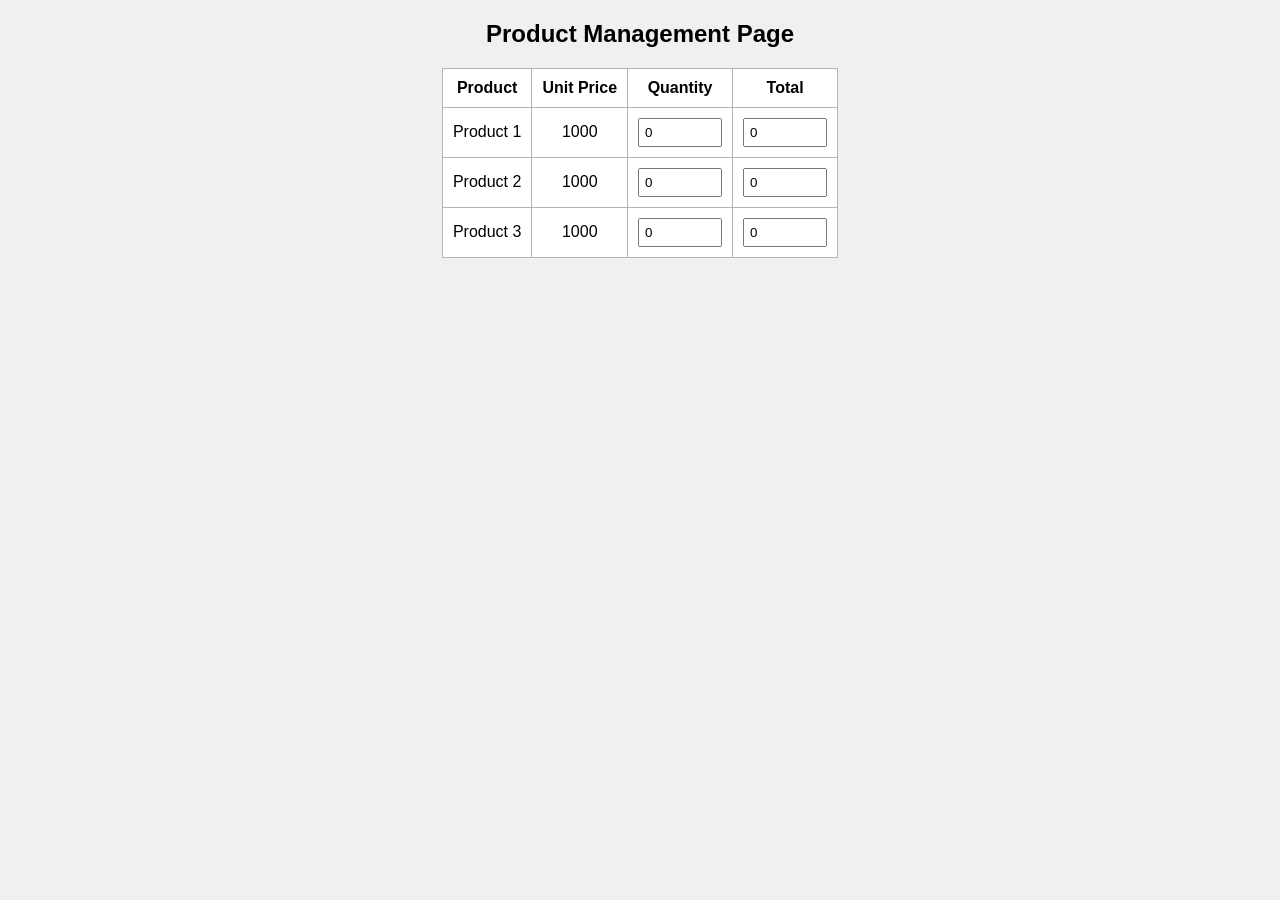
<file: Lab-7/Lab-7/index.html>
<!DOCTYPE html>
<html>
<head>
<title>Product Management</title>
<link rel="stylesheet" href="style.css">
</head>

<body>

<h2>Product Management Page</h2>

<table>

<tr>
<th>Product</th>
<th>Unit Price</th>
<th>Quantity</th>
<th>Total</th>
</tr>

<tr>
<td>Product 1</td>
<td>1000</td>
<td><input type="number" class="qty" value="0"></td>
<td><input type="text" class="total" readonly value="0"></td>
</tr>

<tr>
<td>Product 2</td>
<td>1000</td>
<td><input type="number" class="qty" value="0"></td>
<td><input type="text" class="total" readonly value="0"></td>
</tr>

<tr>
<td>Product 3</td>
<td>1000</td>
<td><input type="number" class="qty" value="0"></td>
<td><input type="text" class="total" readonly value="0"></td>
</tr>

</table>

<script src="script.js"></script>

</body>
</html>
</file>
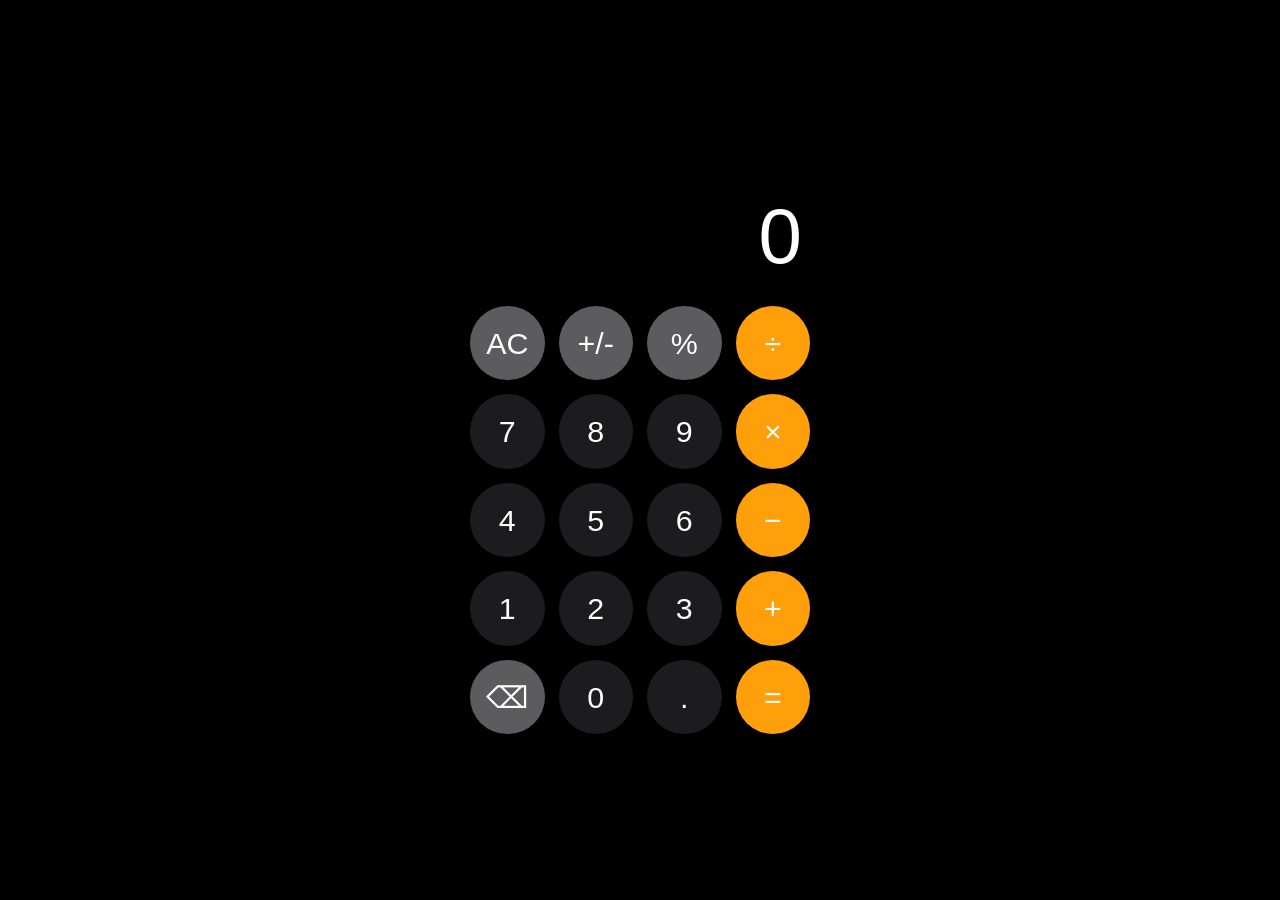
<file: Lab 5/Calculator.html>
<!DOCTYPE html>
<html lang="en">
<head>
<meta charset="UTF-8" />
<meta name="viewport" content="width=device-width, initial-scale=1.0" />
<title>Calculator</title>
<style>

    * {

      box-sizing: border-box;

    }

    body {

      margin: 0;

      min-height: 100vh;

      display: flex;

      align-items: center;

      justify-content: center;

      background: #000;

      font-family: Arial, Helvetica, sans-serif;

    }

    .calculator {

      width: min(92vw, 380px);

      padding: 20px;

    }

    .display-wrapper {

      min-height: 140px;

      display: flex;

      align-items: flex-end;

      justify-content: flex-end;

      padding: 16px 8px 24px;

    }

    .display {

      width: 100%;

      color: #fff;

      font-size: clamp(48px, 10vw, 78px);

      text-align: right;

      overflow: hidden;

      text-overflow: ellipsis;

      white-space: nowrap;

    }

    .buttons {

      display: grid;

      grid-template-columns: repeat(4, 1fr);

      gap: 14px;

    }

    .btn {

      border: none;

      border-radius: 50%;

      aspect-ratio: 1 / 1;

      font-size: 1.9rem;

      cursor: pointer;

      transition: transform 0.12s ease, filter 0.12s ease;

    }

    .btn:active {

      transform: scale(0.96);

      filter: brightness(1.08);

    }

    .btn-number {

      background: #1c1c1e;

      color: #fff;

    }

    .btn-function {

      background: #5c5c5f;

      color: #fff;

    }

    .btn-operator {

      background: #ff9f0a;

      color: #fff;

    }

    @media (max-width: 420px) {

      .calculator {

        padding: 14px;

      }

      .buttons {

        gap: 10px;

      }

      .btn {

        font-size: 1.5rem;

      }

    }
</style>
</head>
<body>
<div class="calculator">
<div class="display-wrapper">
<div class="display" id="display">0</div>
</div>
<div class="buttons">
<button class="btn btn-function" data-action="clear">AC</button>
<button class="btn btn-function" data-action="sign">+/-</button>
<button class="btn btn-function" data-action="percent">%</button>
<button class="btn btn-operator" data-action="operator" data-value="divide">÷</button>
<button class="btn btn-number" data-number="7">7</button>
<button class="btn btn-number" data-number="8">8</button>
<button class="btn btn-number" data-number="9">9</button>
<button class="btn btn-operator" data-action="operator" data-value="multiply">×</button>
<button class="btn btn-number" data-number="4">4</button>
<button class="btn btn-number" data-number="5">5</button>
<button class="btn btn-number" data-number="6">6</button>
<button class="btn btn-operator" data-action="operator" data-value="subtract">−</button>
<button class="btn btn-number" data-number="1">1</button>
<button class="btn btn-number" data-number="2">2</button>
<button class="btn btn-number" data-number="3">3</button>
<button class="btn btn-operator" data-action="operator" data-value="add">+</button>
<button class="btn btn-function" data-action="backspace">⌫</button>
<button class="btn btn-number" data-number="0">0</button>
<button class="btn btn-number" data-number=".">.</button>
<button class="btn btn-operator" data-action="equals">=</button>
</div>
</div>
<script>

    const display = document.getElementById("display");

    const buttons = document.querySelector(".buttons");

    let currentValue = "0";

    let firstOperand = null;

    let operator = null;

    let waitingForSecondOperand = false;

    function updateDisplay() {

      display.textContent = currentValue;

    }

    function inputNumber(number) {

      if (waitingForSecondOperand) {

        currentValue = number === "." ? "0." : number;

        waitingForSecondOperand = false;

        return;

      }

      if (number === ".") {

        if (!currentValue.includes(".")) {

          currentValue += ".";

        }

        return;

      }

      currentValue = currentValue === "0" ? number : currentValue + number;

    }

    function handleOperator(nextOperator) {

      const inputValue = parseFloat(currentValue);

      if (firstOperand === null) {

        firstOperand = inputValue;

      } else if (operator && !waitingForSecondOperand) {

        const result = calculate(firstOperand, inputValue, operator);

        currentValue = String(result);

        firstOperand = result;

      }

      operator = nextOperator;

      waitingForSecondOperand = true;

    }

    function calculate(first, second, currentOperator) {

      if (currentOperator === "add") return first + second;

      if (currentOperator === "subtract") return first - second;

      if (currentOperator === "multiply") return first * second;

      if (currentOperator === "divide") return second === 0 ? "Error" : first / second;

      return second;

    }

    function resetCalculator() {

      currentValue = "0";

      firstOperand = null;

      operator = null;

      waitingForSecondOperand = false;

    }

    function toggleSign() {

      if (currentValue === "0" || currentValue === "Error") return;

      currentValue = String(parseFloat(currentValue) * -1);

    }

    function toPercent() {

      if (currentValue === "Error") return;

      currentValue = String(parseFloat(currentValue) / 100);

    }

    function backspace() {

      if (waitingForSecondOperand) return;

      if (currentValue === "Error") {

        resetCalculator();

        return;

      }

      currentValue = currentValue.length > 1 ? currentValue.slice(0, -1) : "0";

      if (currentValue === "-" || currentValue === "") {

        currentValue = "0";

      }

    }

    function showResult() {

      if (operator === null || waitingForSecondOperand) return;

      const secondOperand = parseFloat(currentValue);

      const result = calculate(firstOperand, secondOperand, operator);

      currentValue = String(result);

      firstOperand = result === "Error" ? null : result;

      operator = null;

      waitingForSecondOperand = true;

    }

    buttons.addEventListener("click", (event) => {

      const button = event.target.closest("button");

      if (!button) return;

      if (button.dataset.number !== undefined) {

        inputNumber(button.dataset.number);

        updateDisplay();

        return;

      }

      const action = button.dataset.action;

      if (action === "clear") resetCalculator();

      if (action === "sign") toggleSign();

      if (action === "percent") toPercent();

      if (action === "backspace") backspace();

      if (action === "operator") handleOperator(button.dataset.value);

      if (action === "equals") showResult();

      updateDisplay();

    });

    updateDisplay();
</script>
</body>
</html>
</file>
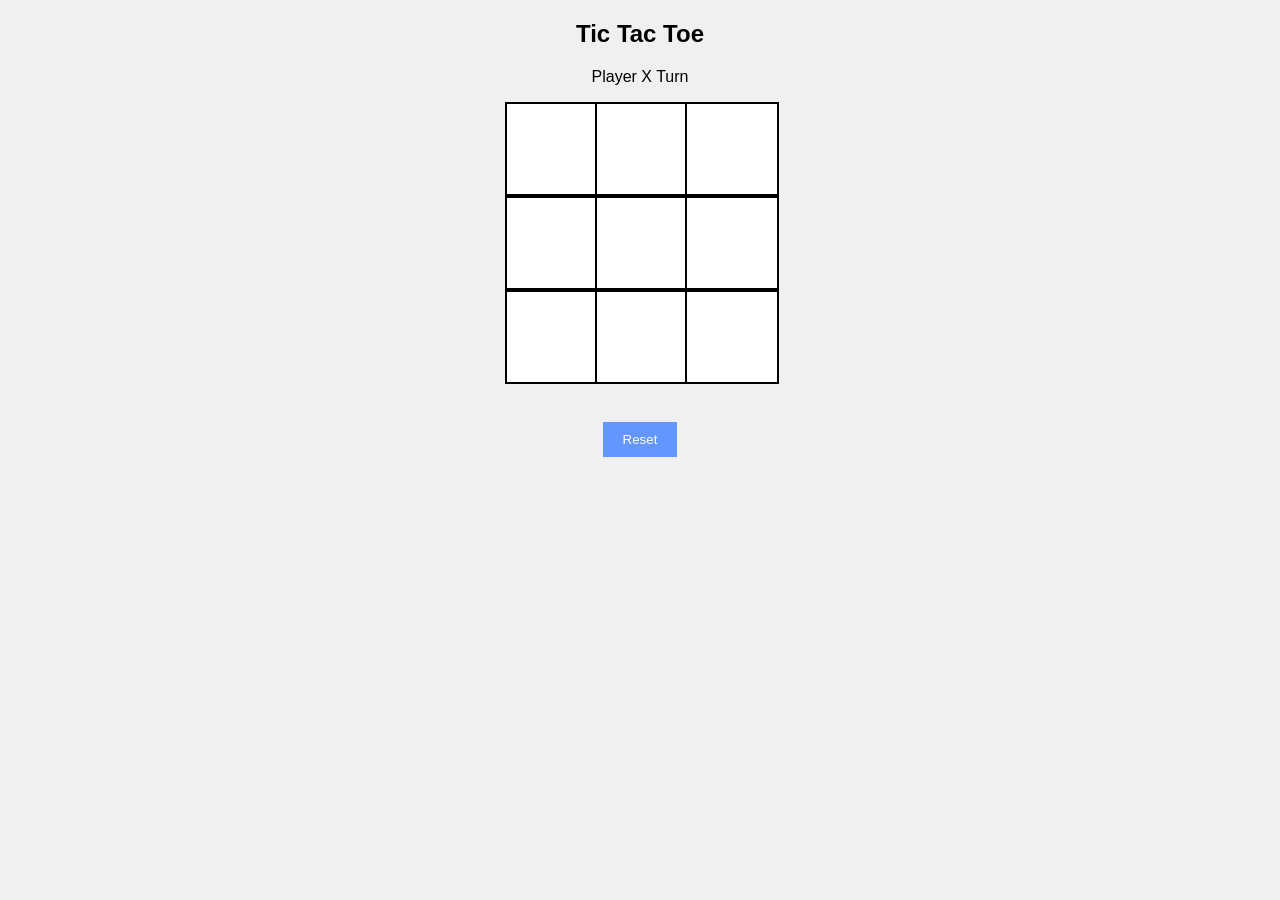
<file: Lab 6/js lab2.html>
<!DOCTYPE html>
<html>
<head>
<title>Tic Tac Toe</title>
<style>

body{

    text-align:center;

    font-family: Arial;

    background: rgb(240,240,240);

}

.board{

    width:270px;

    margin:auto;

    display:grid;

    grid-template-columns:90px 90px 90px;

}

.cell{

    width:90px;

    height:90px;

    border:2px solid rgb(0,0,0);

    font-size:40px;

    display:flex;

    justify-content:center;

    align-items:center;

    cursor:pointer;

    background: rgb(255,255,255);

}

.win{

    background: rgb(120,255,120);

}

button{

    margin-top:20px;

    padding:10px 20px;

    background: rgb(100,150,255);

    border:none;

    color:white;

}
</style>
</head>
<body>
<h2>Tic Tac Toe</h2>
<p id="status">Player X Turn</p>
<div class="board">
<div class="cell" onclick="play(this,0)"></div>
<div class="cell" onclick="play(this,1)"></div>
<div class="cell" onclick="play(this,2)"></div>
<div class="cell" onclick="play(this,3)"></div>
<div class="cell" onclick="play(this,4)"></div>
<div class="cell" onclick="play(this,5)"></div>
<div class="cell" onclick="play(this,6)"></div>
<div class="cell" onclick="play(this,7)"></div>
<div class="cell" onclick="play(this,8)"></div>
</div>
<br>
<button onclick="resetGame()">Reset</button>
<script>

let player="X"

let board=["","","","","","","","",""]

let gameOver=false

function play(cell,index){

if(cell.innerHTML!="" || gameOver){

return

}

cell.innerHTML=player

board[index]=player

checkWinner()

if(!gameOver){

if(player=="X"){

player="O"

}else{

player="X"

}

document.getElementById("status").innerHTML="Player "+player+" Turn"

}

}

function checkWinner(){

let c=document.getElementsByClassName("cell")

if(board[0]==player && board[1]==player && board[2]==player){

win(c[0],c[1],c[2])

}

else if(board[3]==player && board[4]==player && board[5]==player){

win(c[3],c[4],c[5])

}

else if(board[6]==player && board[7]==player && board[8]==player){

win(c[6],c[7],c[8])

}

else if(board[0]==player && board[3]==player && board[6]==player){

win(c[0],c[3],c[6])

}

else if(board[1]==player && board[4]==player && board[7]==player){

win(c[1],c[4],c[7])

}

else if(board[2]==player && board[5]==player && board[8]==player){

win(c[2],c[5],c[8])

}

else if(board[0]==player && board[4]==player && board[8]==player){

win(c[0],c[4],c[8])

}

else if(board[2]==player && board[4]==player && board[6]==player){

win(c[2],c[4],c[6])

}

}

function win(a,b,c){

a.classList.add("win")

b.classList.add("win")

c.classList.add("win")

document.getElementById("status").innerHTML="Player "+player+" Wins!"

gameOver=true

}

function resetGame(){

let cells=document.getElementsByClassName("cell")

for(let i=0;i<cells.length;i++){

cells[i].innerHTML=""

cells[i].classList.remove("win")

}

board=["","","","","","","","",""]

player="X"

gameOver=false

document.getElementById("status").innerHTML="Player X Turn"

}
</script>
</body>
</html>
</file>
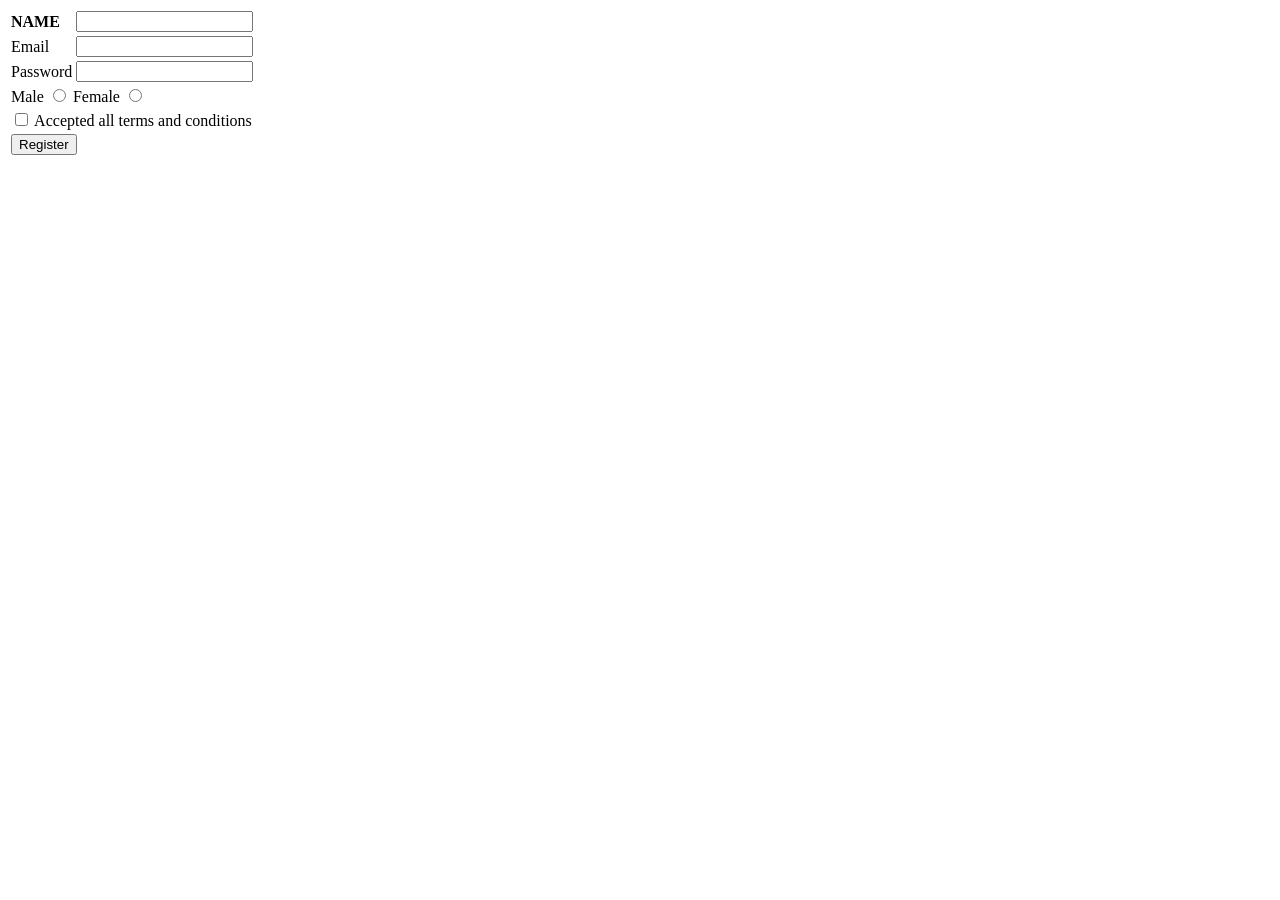
<file: Lab-0/Registration.html>
<!DOCTYPE html>
<html>
<head>
  <title>Registration</title>
</head>
<body>

  <table>
    <tr>
      <td><b>NAME</b></td>
      <td><input type="text" name="name"></td>
    </tr>

    <tr>
      <td>Email</td>
      <td><input type="email" name="email"></td>
    </tr>

    <tr>
      <td>Password</td>
      <td><input type="password" name="password"></td>
    </tr>

    <tr>
      <td colspan="2">
        Male <input type="radio" name="gender" value="male">
        Female <input type="radio" name="gender" value="female">
      </td>
    </tr>

    <tr>
      <td colspan="2">
        <input type="checkbox" name="terms">
        Accepted all terms and conditions
      </td>
    </tr>

    <tr>
      <td colspan="2">
        <input type="submit" value="Register">
      </td>
    </tr>
  </table>

</body>
</html>
</file>
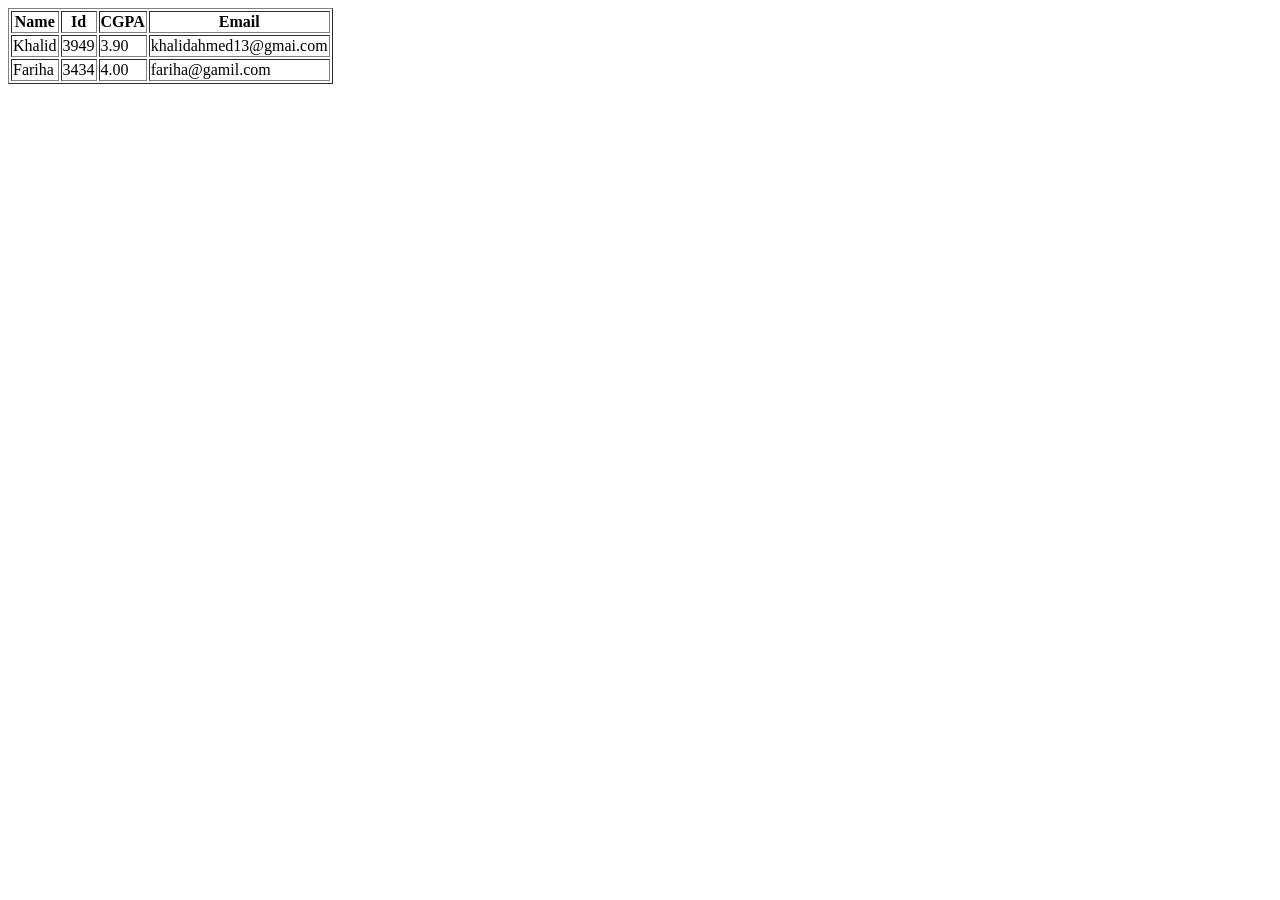
<file: Lab-0/Student.html>
<!DOCTYPE html>
<html>
<head>
  <title>Student</title>
</head>
<body>
  <table border="1">
    <tr>
      <th>Name</th>
      <th>Id</th>
      <th>CGPA</th>
      <th>Email</th>
    </tr>
    <tr>
      <td>Khalid</td>
      <td>3949</td>
      <td>3.90</td>
      <td>khalidahmed13@gmai.com</td>
    </tr>
    <tr>
      <td>Fariha</td>
      <td>3434</td>
      <td>4.00</td>
      <td>fariha@gamil.com</td>
    </tr>
    </tr>
  </table>
</body>
</html>
</file>
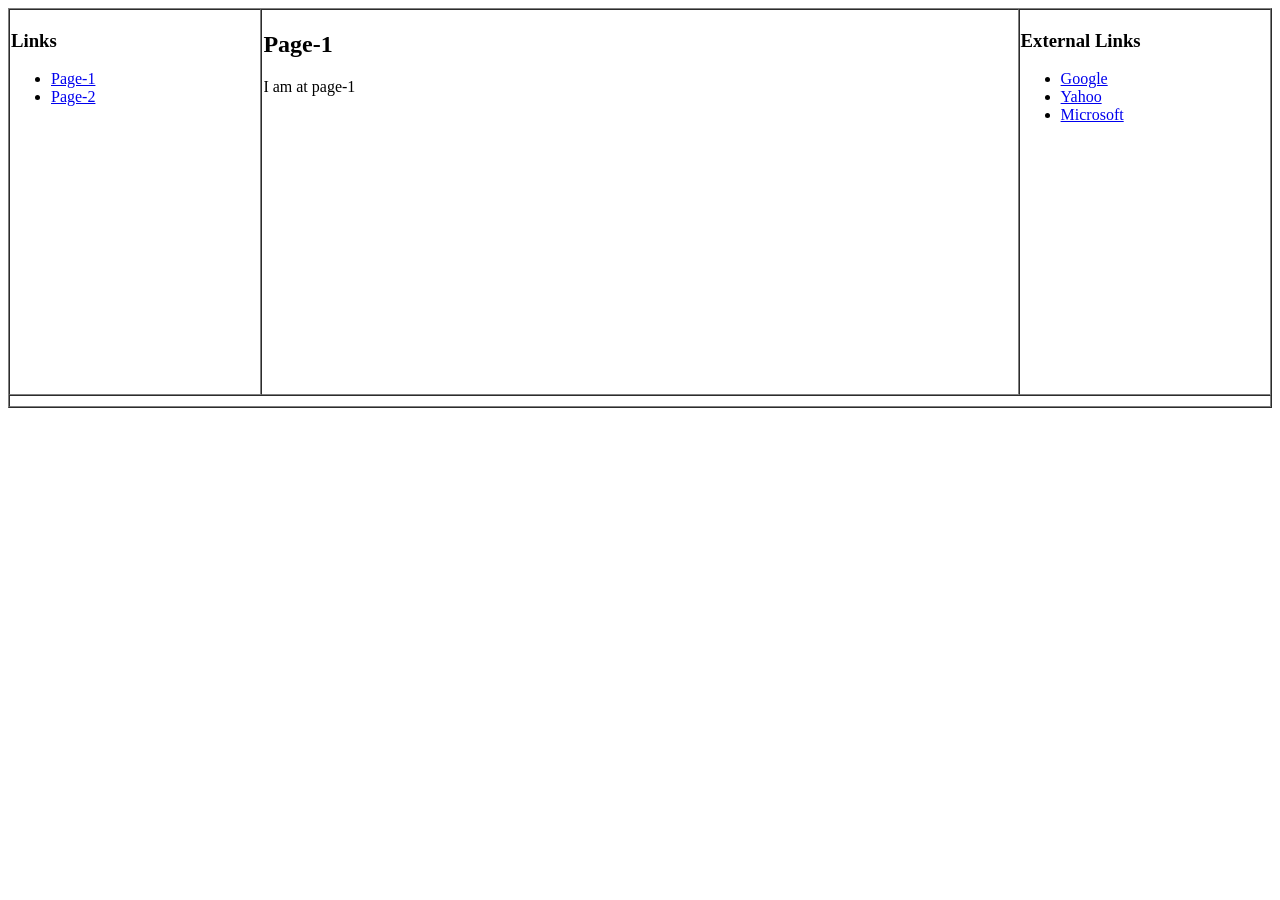
<file: Lab-2/Page1.html>
<!DOCTYPE html>
<html>
<head>
<title>First HTML Site - Page 1</title>
</head>
<body>
<table border="1" width="100%" height="400px" cellspacing="0">
<tr>
<td width="20%" valign="top">
<h3>Links</h3>
<ul>
<li><a href="Page1.html">Page-1</a></li>
<li><a href="Page2.html">Page-2</a></li>
</ul>
</td>
<td width="60%" valign="top">
<h2>Page-1</h2>
<p>I am at page-1</p>
</td>
<td width="20%" valign="top">
<h3>External Links</h3>
<ul>
<li><a href="https://www.google.com" target="_blank">Google</a></li>
<li><a href="https://www.yahoo.com" target="_blank">Yahoo</a></li>
<li><a href="https://www.microsoft.com" target="_blank">Microsoft</a></li>
</ul>
</td>
</tr>
<tr>
<td colspan="3" align="center">
    
</td>
</tr>
</table>
</body>
</html>
</file>
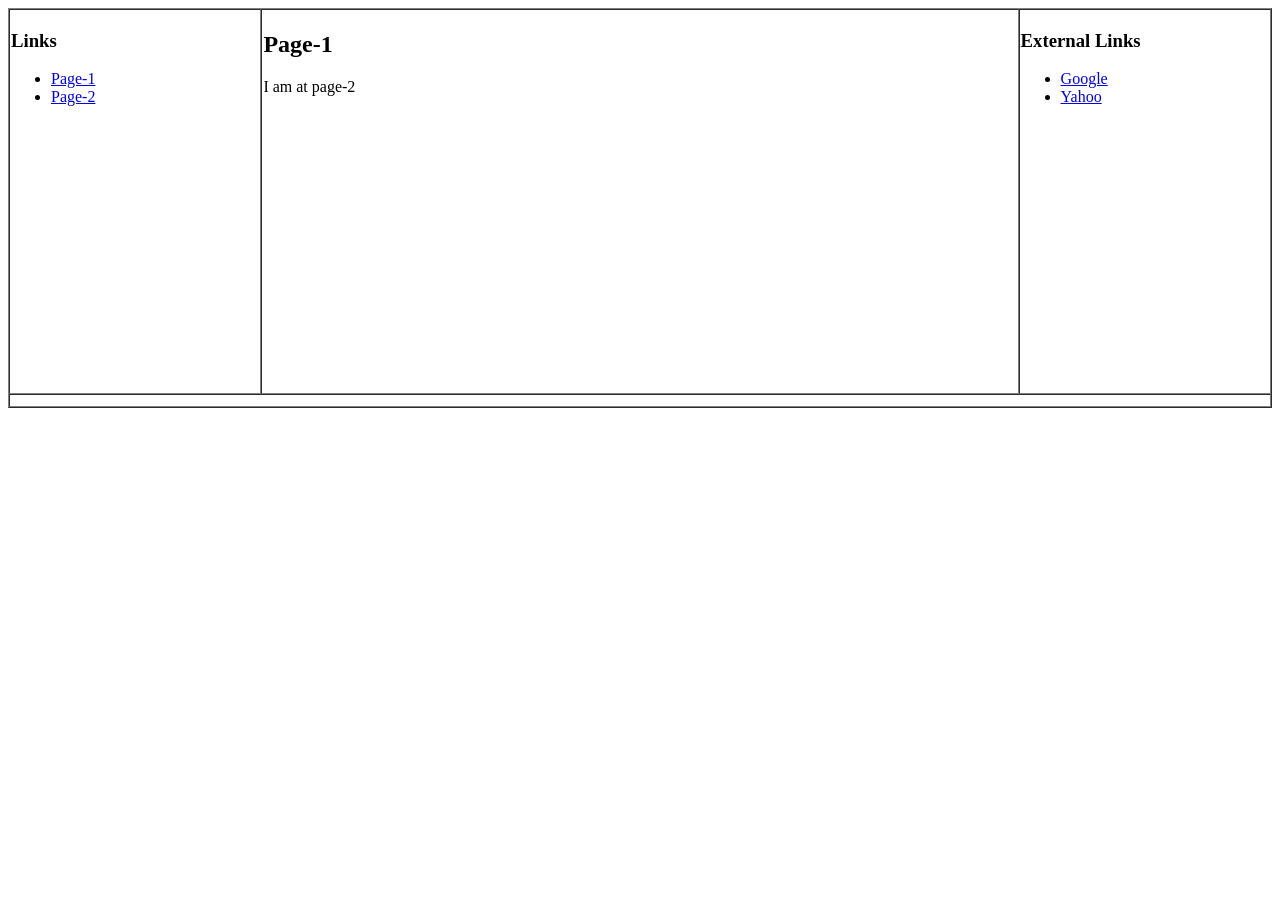
<file: Lab-2/Page2.html>
<!DOCTYPE html>
<html>
<head>
<title>First HTML Site - Page 2</title>
</head>
<body>
<table border="1" width="100%" height="400px" cellspacing="0">
<tr>
<td width="20%" valign="top">
<h3>Links</h3>
<ul>
<li><a href="Page1.html">Page-1</a></li>
<li><a href="Page2.html">Page-2</a></li>
</ul>
</td>
<td width="60%" valign="top">
<h2>Page-1</h2>
<p>I am at page-2</p>
</td>
<td width="20%" valign="top">
<h3>External Links</h3>
<ul>
<li><a href="https://www.google.com" target="_blank">Google</a></li>
<li><a href="https://www.yahoo.com" target="_blank">Yahoo</a></li>
</ul>
</td>
</tr>
<tr>
<td colspan="3" align="center">

                
</td>
</tr>
</table>
</body>
</html>
</file>
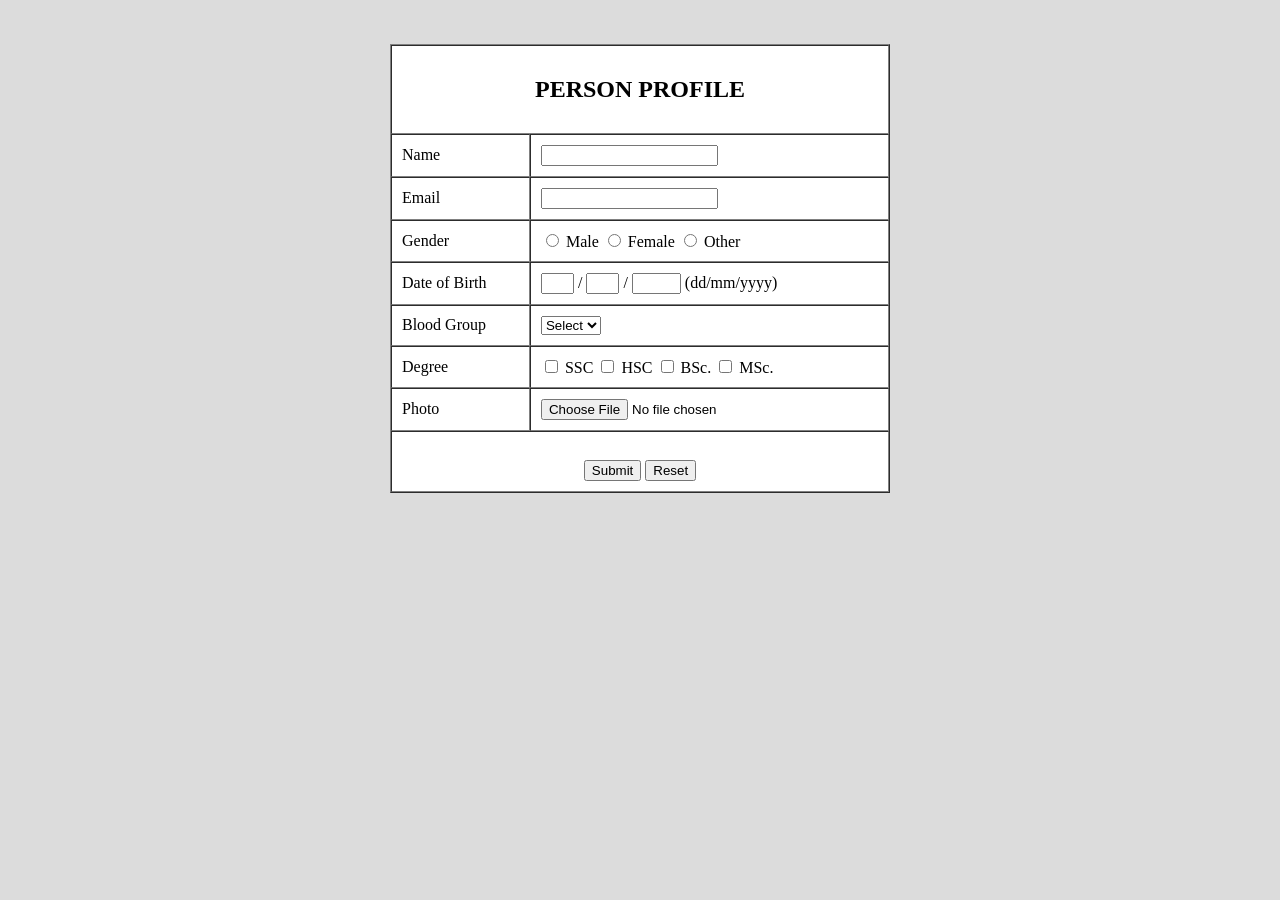
<file: Lab-4/assignment.html>
<!DOCTYPE html>
<html>
<head>
    <title>Person Profile</title>

    <script>
        function validate() {

            // Name
            var name = document.getElementById("name").value;
            var namePattern = /^[A-Za-z][A-Za-z .-]* [A-Za-z .-]+$/;

            if (name == "") {
                alert("Name cannot be empty");
                return false;
            }
            if (!namePattern.test(name)) {
                alert("Invalid Name");
                return false;
            }

            // Email
            var email = document.getElementById("email").value;
            var emailPattern = /^[^ ]+@[^ ]+\.[a-z]{2,3}$/;

            if (email == "") {
                alert("Email cannot be empty");
                return false;
            }
            if (!emailPattern.test(email)) {
                alert("Invalid Email");
                return false;
            }

            // Gender
            var gender = document.getElementsByName("gender");
            var genderSelected = false;
            for (var i = 0; i < gender.length; i++) {
                if (gender[i].checked) {
                    genderSelected = true;
                }
            }
            if (!genderSelected) {
                alert("Select Gender");
                return false;
            }

            // Date of Birth
            var day = document.getElementById("day").value;
            var month = document.getElementById("month").value;
            var year = document.getElementById("year").value;

            if (day == "" || month == "" || year == "") {
                alert("Date cannot be empty");
                return false;
            }

            if (day < 1 || day > 31 || month < 1 || month > 12 || year < 1900 || year > 2016) {
                alert("Invalid Date");
                return false;
            }

            // Degree
            var degree = document.getElementsByName("degree");
            var degreeSelected = false;
            for (var i = 0; i < degree.length; i++) {
                if (degree[i].checked) {
                    degreeSelected = true;
                }
            }
            if (!degreeSelected) {
                alert("Select at least one Degree");
                return false;
            }

            // Blood Group
            var blood = document.getElementById("blood").value;
            if (blood == "") {
                alert("Select Blood Group");
                return false;
            }

            // Photo
            var photo = document.getElementById("photo").value;
            if (photo == "") {
                alert("Photo cannot be empty");
                return false;
            }

            return true;
        }
    </script>

</head>

<body style="background-color:#dcdcdc;">

<br><br>

<center>
<table border="1" width="500" cellpadding="10" cellspacing="0" bgcolor="white">

    <tr>
        <th colspan="2"><h2>PERSON PROFILE</h2></th>
    </tr>

    <tr>
        <td>Name</td>
        <td><input type="text" id="name"></td>
    </tr>

    <tr>
        <td>Email</td>
        <td><input type="text" id="email"></td>
    </tr>

    <tr>
        <td>Gender</td>
        <td>
            <input type="radio" name="gender"> Male
            <input type="radio" name="gender"> Female
            <input type="radio" name="gender"> Other
        </td>
    </tr>

    <tr>
        <td>Date of Birth</td>
        <td>
            <input type="text" id="day" size="2"> /
            <input type="text" id="month" size="2"> /
            <input type="text" id="year" size="4">
            (dd/mm/yyyy)
        </td>
    </tr>

    <tr>
        <td>Blood Group</td>
        <td>
            <select id="blood">
                <option value="">Select</option>
                <option>A+</option>
                <option>B+</option>
                <option>O+</option>
                <option>AB+</option>
            </select>
        </td>
    </tr>

    <tr>
        <td>Degree</td>
        <td>
            <input type="checkbox" name="degree"> SSC
            <input type="checkbox" name="degree"> HSC
            <input type="checkbox" name="degree"> BSc.
            <input type="checkbox" name="degree"> MSc.
        </td>
    </tr>

    <tr>
        <td>Photo</td>
        <td><input type="file" id="photo"></td>
    </tr>

    <tr>
        <td colspan="2" align="center">
            <br>
            <input type="submit" value="Submit" onclick="return validate()">
            <input type="reset" value="Reset">
        </td>
    </tr>

</table>
</center>

</body>
</html>
</file>
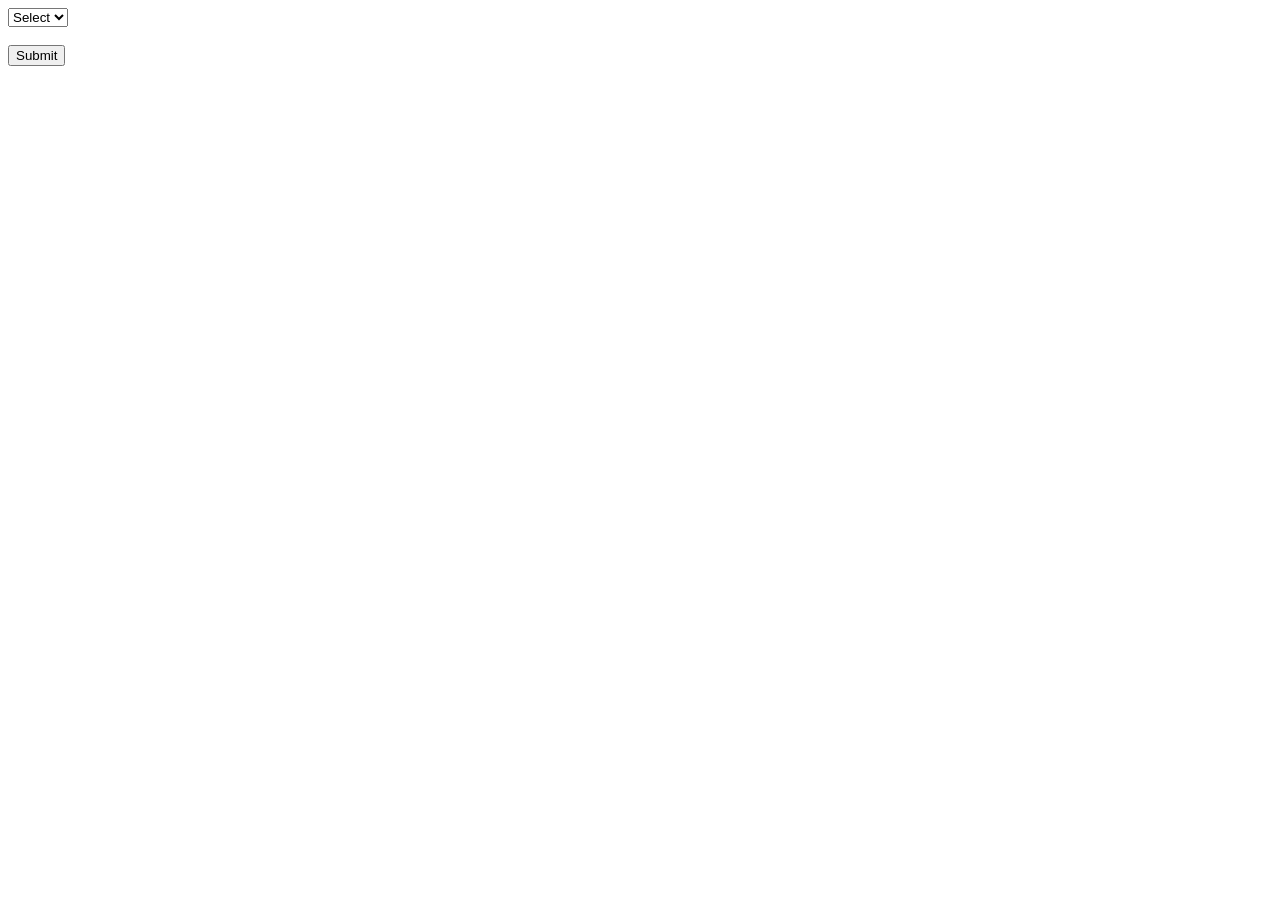
<file: Lab-4/bloodgroup.html>
<!DOCTYPE html>
<html lang="en">
<head>
    <title>Blood Group Validation</title>
<script>
function validateBlood() {
    var blood = document.getElementById("blood").value;
    if (blood == "") {
        alert("Select blood group");
        return false;
    }
    return true;
}
</script>
</head>
<body>
    
<form onsubmit="return validateBlood()">
<select id="blood">
<option value="">Select</option>
<option>A+</option>
<option>A-</option>
<option>B+</option>
<option>B-</option>
<option>O+</option>
<option>O-</option>
</select>
<br><br>
<input type="submit" value="Submit">
</form>
    
</body>
</html>
</file>
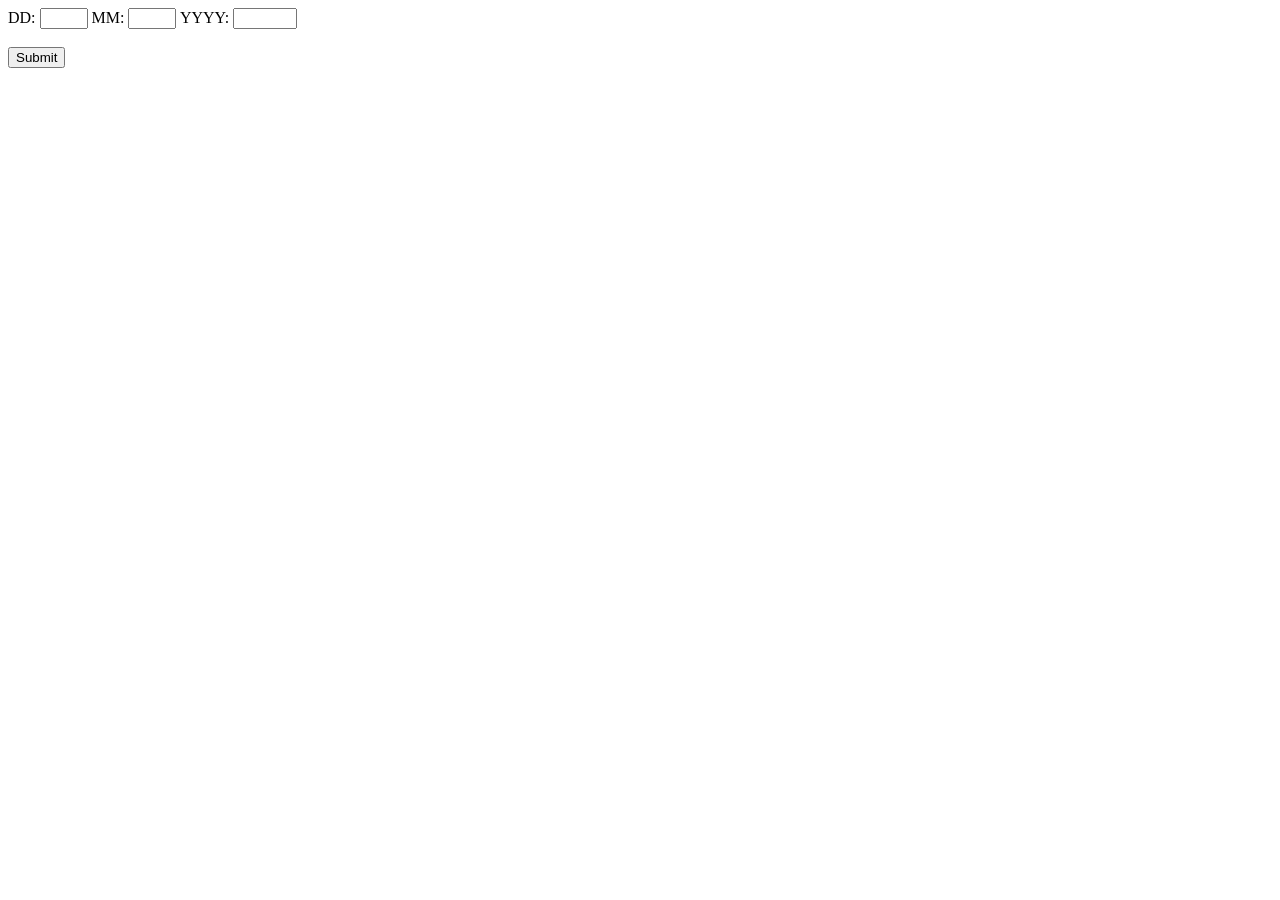
<file: Lab-4/dob.html>
<!DOCTYPE html>
<html lang="en">
<head>
    <title>DOB Validation</title>
<script>
function validate_DOB() {
    var dd = document.getElementById("dd").value;
    var mm = document.getElementById("mm").value;
    var yyyy = document.getElementById("yyyy").value;

    if (dd=="" || mm=="" || yyyy=="") {
        alert("Fields cannot be empty");
        return false;
    }

    if (dd < 1 || dd > 31) {
        alert("Invalid Day");
        return false;
    }

    if (mm < 1 || mm > 12) {
        alert("Invalid Month");
        return false;
    }

    if (yyyy < 1900 || yyyy > 2016) {
        alert("Invalid Year");
        return false;
    }

    return true;
}
</script>
</head>
<body>

<form onsubmit="return validateDOB()">
DD: <input type="number" id="dd" min="1" max="31">
MM: <input type="number" id="mm" min="1" max="12">
YYYY: <input type="number" id="yyyy" min="1900" max="2016">
<br><br>
<input type="submit" value="Submit">
</form>

</body>
</html>
</file>
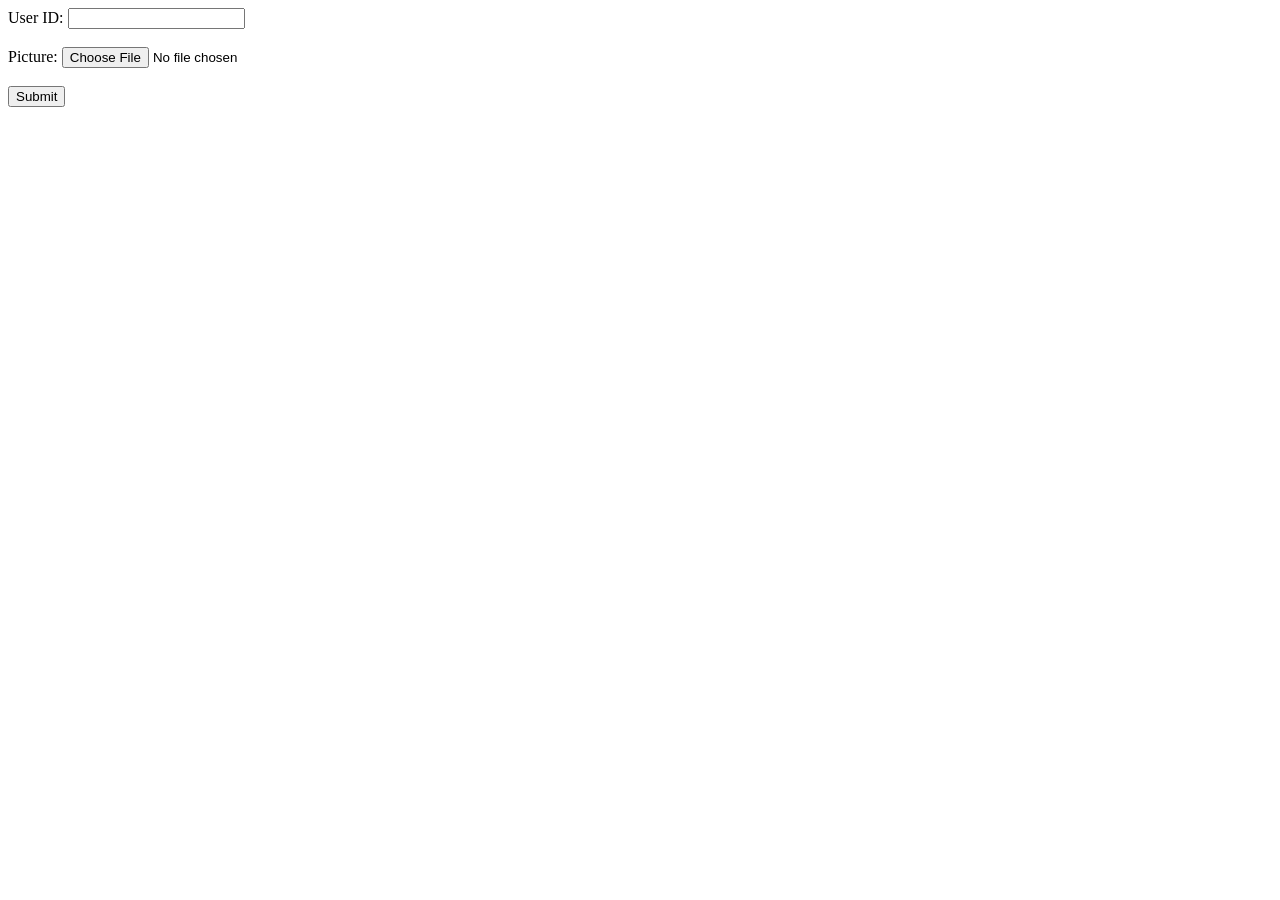
<file: Lab-4/profile.html>
<!DOCTYPE html>
<html lang="en">
<head>
    <title>New Profile Validation</title>
<script>
function validate_Profile() {
    var id = document.getElementById("userid").value;
    var pic = document.getElementById("picture").value;

    if (id == "" || id <= 0) {
        alert("User ID must be positive number");
        return false;
    }

    if (pic == "") {
        alert("Picture must be selected");
        return false;
    }

    return true;
}
</script>
</head>
<body>

<form onsubmit="return validate_Profile()">
User ID: <input type="number" id="userid"><br><br>
Picture: <input type="file" id="picture"><br><br>
<input type="submit" value="Submit">
</form>
    
</body>
</html>
</file>
<file: Lab-7/Lab-7/style.css>
body{
font-family: Arial;
background: rgb(240,240,240);
text-align:center;
}

table{
margin:auto;
border-collapse:collapse;
background: rgb(255,255,255);
}

th,td{
border:1px solid rgb(180,180,180);
padding:10px;
}

input{
width:70px;
padding:5px;
}
</file>
